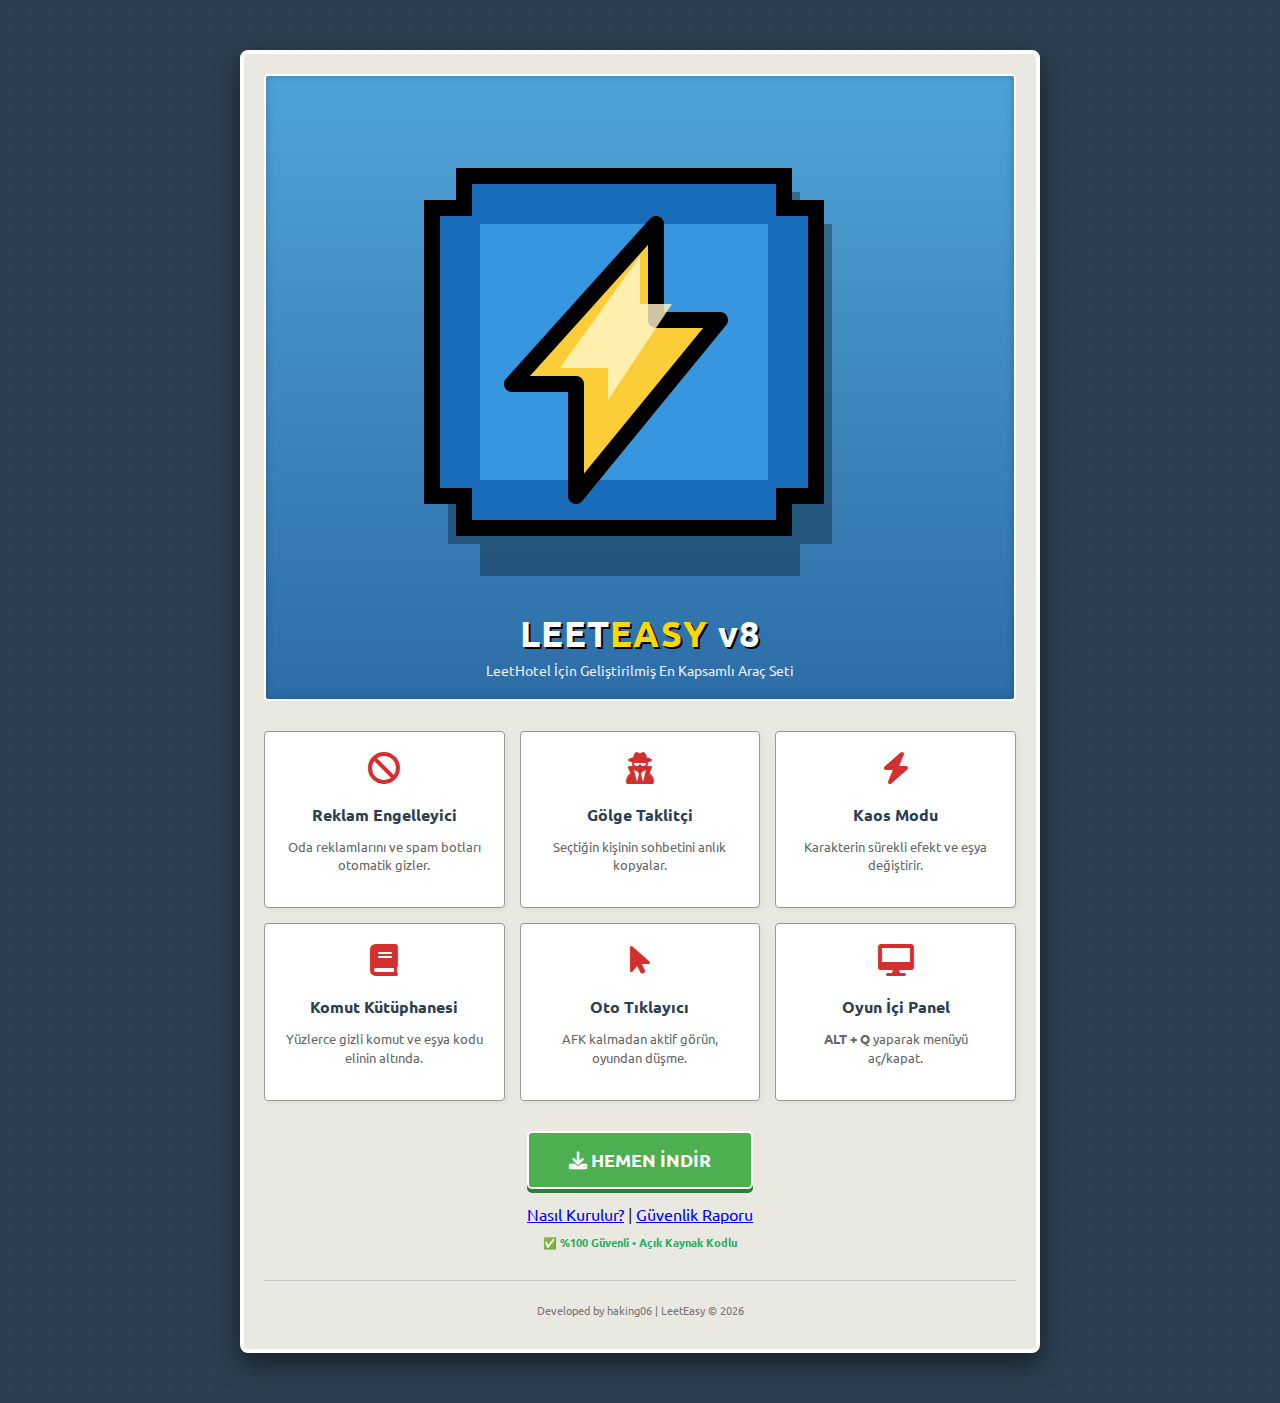
<file: index.html>
<!DOCTYPE html>
<html lang="tr">
<head>
    <meta charset="UTF-8">
    <meta name="viewport" content="width=device-width, initial-scale=1.0">
    <title>LeetEasy - Profesyonel Araçlar</title>
    <link href="https://fonts.googleapis.com/css2?family=Ubuntu:wght@400;700&display=swap" rel="stylesheet">
    <link rel="stylesheet" href="style.css">
    <link rel="icon" type="image/png" href="icon.png">
    <link rel="stylesheet" href="https://cdnjs.cloudflare.com/ajax/libs/font-awesome/6.0.0/css/all.min.css">
</head>
<body>

    <div class="container">
        
        <div class="header bounce-in">
            <img src="icon.png" alt="Logo" class="header-icon">
            <div class="header-text">
                <h1>LEET<span class="highlight">EASY</span> v8</h1>
                <p>LeetHotel İçin Geliştirilmiş En Kapsamlı Araç Seti</p>
            </div>
        </div>

        <div class="features-grid">
            <div class="feature-card">
                <i class="fas fa-ban icon"></i>
                <h3>Reklam Engelleyici</h3>
                <p>Oda reklamlarını ve spam botları otomatik gizler.</p>
            </div>
            <div class="feature-card">
                <i class="fas fa-user-secret icon"></i>
                <h3>Gölge Taklitçi</h3>
                <p>Seçtiğin kişinin sohbetini anlık kopyalar.</p>
            </div>
            <div class="feature-card">
                <i class="fas fa-bolt icon"></i>
                <h3>Kaos Modu</h3>
                <p>Karakterin sürekli efekt ve eşya değiştirir.</p>
            </div>
            <div class="feature-card">
                <i class="fas fa-book icon"></i>
                <h3>Komut Kütüphanesi</h3>
                <p>Yüzlerce gizli komut ve eşya kodu elinin altında.</p>
            </div>
            <div class="feature-card">
                <i class="fas fa-mouse-pointer icon"></i>
                <h3>Oto Tıklayıcı</h3>
                <p>AFK kalmadan aktif görün, oyundan düşme.</p>
            </div>
            <div class="feature-card">
                <i class="fas fa-desktop icon"></i>
                <h3>Oyun İçi Panel</h3>
                <p><b>ALT + Q</b> yaparak menüyü aç/kapat.</p>
            </div>
        </div>

        <div class="download-section">
            <a href="LeetEasy.zip" download class="download-btn" onclick="redirectHelp()">
                <i class="fas fa-download"></i> HEMEN İNDİR
            </a>
            
            <div class="info-links">
                <a href="help.html" class="v7-link">Nasıl Kurulur?</a>
                <span class="divider">|</span>
                <a href="safety.html" class="v7-link green">Güvenlik Raporu</a>
            </div>
            
            <p style="font-size:11px; color:#27ae60; margin-top:10px; font-weight:bold;">
                ✅ %100 Güvenli • Açık Kaynak Kodlu
            </p>
        </div>

        <footer>
            <p>Developed by haking06 | LeetEasy © 2026</p>
        </footer>

    </div>

    <script>
        function redirectHelp() {
            setTimeout(() => { window.location.href = "help.html"; }, 500);
        }
    </script>

</body>
</html>
</file>
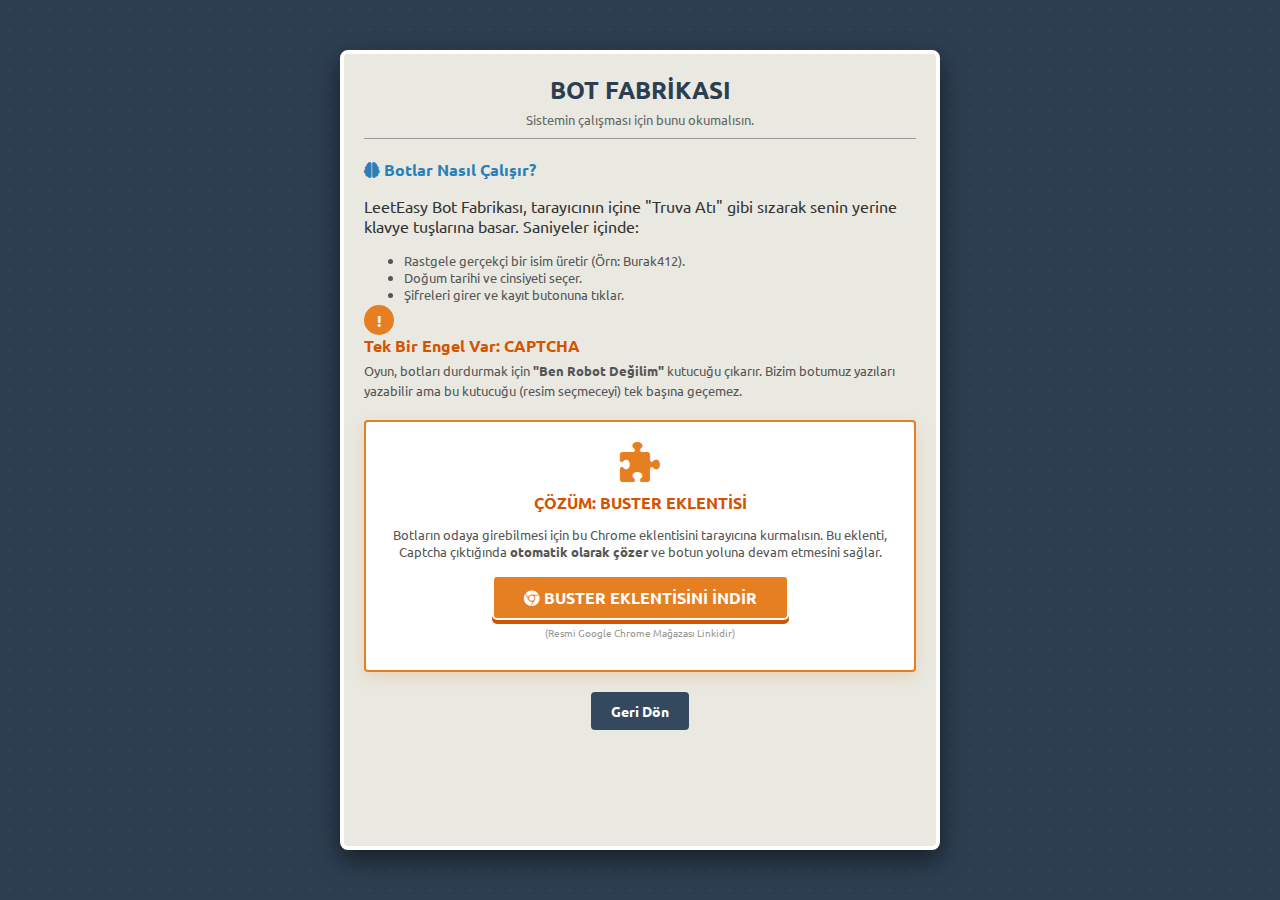
<file: bot-setup.html>
<!DOCTYPE html>
<html lang="tr">
<head>
    <meta charset="UTF-8">
    <title>Bot Kurulumu ve Mantığı</title>
    <link href="https://fonts.googleapis.com/css2?family=Ubuntu:wght@400;700&display=swap" rel="stylesheet">
    <link rel="stylesheet" href="style.css">
    <link rel="icon" type="image/png" href="icon.png">
    <link rel="stylesheet" href="https://cdnjs.cloudflare.com/ajax/libs/font-awesome/6.0.0/css/all.min.css">
</head>
<body>

    <div class="container narrow">
        
        <div style="text-align:center; margin-bottom:20px; border-bottom:1px solid #999; padding-bottom:10px;">
            <h2 style="color:#2c3e50; margin:0;">BOT FABRİKASI</h2>
            <p style="color:#666; font-size:13px; margin:5px 0 0 0;">Sistemin çalışması için bunu okumalısın.</p>
        </div>

        <div class="safe-box" style="border-left-color: #2980b9;">
            <h3 style="color:#2980b9;"><i class="fas fa-brain"></i> Botlar Nasıl Çalışır?</h3>
            <p>LeetEasy Bot Fabrikası, tarayıcının içine "Truva Atı" gibi sızarak senin yerine klavye tuşlarına basar. Saniyeler içinde:</p>
            <ul style="font-size:13px; color:#555; margin-bottom:0;">
                <li>Rastgele gerçekçi bir isim üretir (Örn: Burak412).</li>
                <li>Doğum tarihi ve cinsiyeti seçer.</li>
                <li>Şifreleri girer ve kayıt butonuna tıklar.</li>
            </ul>
        </div>

        <div class="pixel-step">
            <div class="step-num" style="background:#e67e22; border-color:#d35400;">!</div>
            <div class="step-content">
                <h3 style="color:#d35400;">Tek Bir Engel Var: CAPTCHA</h3>
                <p>Oyun, botları durdurmak için <b>"Ben Robot Değilim"</b> kutucuğu çıkarır. Bizim botumuz yazıları yazabilir ama bu kutucuğu (resim seçmeceyi) tek başına geçemez.</p>
            </div>
        </div>

        <div style="background:#fff; border:2px solid #e67e22; padding:20px; text-align:center; border-radius:4px; margin-top:20px; box-shadow:0 5px 15px rgba(230, 126, 34, 0.2);">
            <i class="fas fa-puzzle-piece" style="font-size:40px; color:#e67e22; margin-bottom:10px;"></i>
            <h3 style="margin:0 0 10px 0; color:#d35400;">ÇÖZÜM: BUSTER EKLENTİSİ</h3>
            <p style="font-size:13px; color:#555; margin-bottom:15px;">
                Botların odaya girebilmesi için bu Chrome eklentisini tarayıcına kurmalısın. Bu eklenti, Captcha çıktığında <b>otomatik olarak çözer</b> ve botun yoluna devam etmesini sağlar.
            </p>
            
            <a href="https://chromewebstore.google.com/detail/buster-captcha-solver-for/mpbjkejclgfgadiemmefgebjfooflfhl" target="_blank" class="download-btn" style="background:#e67e22; font-size:16px; padding:10px 30px; box-shadow:0 4px 0 #d35400;">
                <i class="fab fa-chrome"></i> BUSTER EKLENTİSİNİ İNDİR
            </a>
            <p style="font-size:10px; color:#999; margin-top:5px;">(Resmi Google Chrome Mağazası Linkidir)</p>
        </div>

        <div style="text-align:center;">
            <a href="index.html" class="back-btn">Geri Dön</a>
        </div>

    </div>

</body>
</html>
</file>
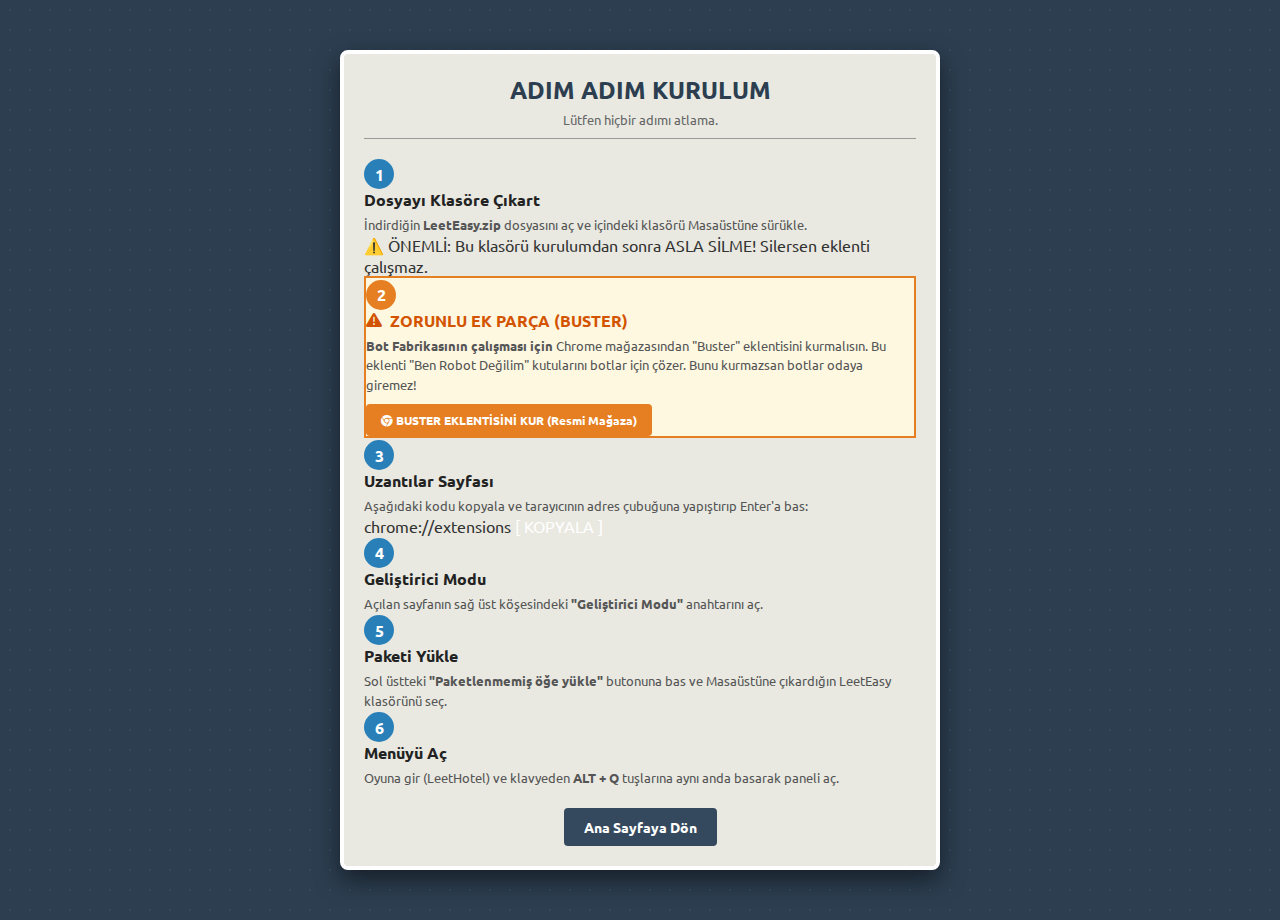
<file: help.html>
<!DOCTYPE html>
<html lang="tr">
<head>
    <meta charset="UTF-8">
    <title>Kurulum Rehberi</title>
    <link href="https://fonts.googleapis.com/css2?family=Ubuntu:wght@400;700&display=swap" rel="stylesheet">
    <link rel="stylesheet" href="style.css">
    <link rel="icon" type="image/png" href="icon.png">
    <link rel="stylesheet" href="https://cdnjs.cloudflare.com/ajax/libs/font-awesome/6.0.0/css/all.min.css">
</head>
<body>

    <div class="container narrow">
        
        <div style="text-align:center; margin-bottom:20px; border-bottom:1px solid #999; padding-bottom:10px;">
            <h2 style="color:#2c3e50; margin:0;">ADIM ADIM KURULUM</h2>
            <p style="color:#666; font-size:13px; margin:5px 0 0 0;">Lütfen hiçbir adımı atlama.</p>
        </div>

        <div class="pixel-step">
            <div class="step-num">1</div>
            <div class="step-content">
                <h3>Dosyayı Klasöre Çıkart</h3>
                <p>İndirdiğin <b>LeetEasy.zip</b> dosyasını aç ve içindeki klasörü Masaüstüne sürükle.</p>
                <div class="warning-red">
                    ⚠️ ÖNEMLİ: Bu klasörü kurulumdan sonra ASLA SİLME! Silersen eklenti çalışmaz.
                </div>
            </div>
        </div>

        <div class="pixel-step" style="border: 2px solid #e67e22; background: #fff8e1;">
            <div class="step-num" style="background: #e67e22; border-color: #d35400;">2</div>
            <div class="step-content">
                <h3 style="color:#d35400; display:flex; align-items:center; gap:8px;">
                    <i class="fas fa-exclamation-triangle"></i> ZORUNLU EK PARÇA (BUSTER)
                </h3>
                <p style="font-size:13px; margin-bottom:10px;">
                    <b>Bot Fabrikasının çalışması için</b> Chrome mağazasından "Buster" eklentisini kurmalısın. Bu eklenti "Ben Robot Değilim" kutularını botlar için çözer. Bunu kurmazsan botlar odaya giremez!
                </p>
                <a href="https://chromewebstore.google.com/detail/buster-captcha-solver-for/mpbjkejclgfgadiemmefgebjfooflfhl" target="_blank" style="background:#e67e22; color:white; padding:8px 15px; text-decoration:none; border-radius:4px; font-weight:bold; font-size:12px; display:inline-block;">
                    <i class="fab fa-chrome"></i> BUSTER EKLENTİSİNİ KUR (Resmi Mağaza)
                </a>
            </div>
        </div>

        <div class="pixel-step">
            <div class="step-num">3</div>
            <div class="step-content">
                <h3>Uzantılar Sayfası</h3>
                <p>Aşağıdaki kodu kopyala ve tarayıcının adres çubuğuna yapıştırıp Enter'a bas:</p>
                <div class="copy-input" onclick="copyText()">
                    <span id="extUrl">chrome://extensions</span>
                    <span id="copyMsg" style="color:#fff;">[ KOPYALA ]</span>
                </div>
            </div>
        </div>

        <div class="pixel-step">
            <div class="step-num">4</div>
            <div class="step-content">
                <h3>Geliştirici Modu</h3>
                <p>Açılan sayfanın sağ üst köşesindeki <b>"Geliştirici Modu"</b> anahtarını aç.</p>
            </div>
        </div>

        <div class="pixel-step">
            <div class="step-num">5</div>
            <div class="step-content">
                <h3>Paketi Yükle</h3>
                <p>Sol üstteki <b>"Paketlenmemiş öğe yükle"</b> butonuna bas ve Masaüstüne çıkardığın LeetEasy klasörünü seç.</p>
            </div>
        </div>

        <div class="pixel-step">
            <div class="step-num">6</div>
            <div class="step-content">
                <h3>Menüyü Aç</h3>
                <p>Oyuna gir (LeetHotel) ve klavyeden <b>ALT + Q</b> tuşlarına aynı anda basarak paneli aç.</p>
            </div>
        </div>

        <div style="text-align:center;">
            <a href="index.html" class="back-btn">Ana Sayfaya Dön</a>
        </div>

    </div>

    <script>
        function copyText() {
            const text = document.getElementById("extUrl").innerText;
            navigator.clipboard.writeText(text);
            const msg = document.getElementById("copyMsg");
            msg.innerText = "OK!";
            msg.style.color = "#00ff00";
            setTimeout(() => { msg.innerText = "[ KOPYALA ]"; msg.style.color="#fff"; }, 2000);
        }
    </script>

</body>
</html>
</file>
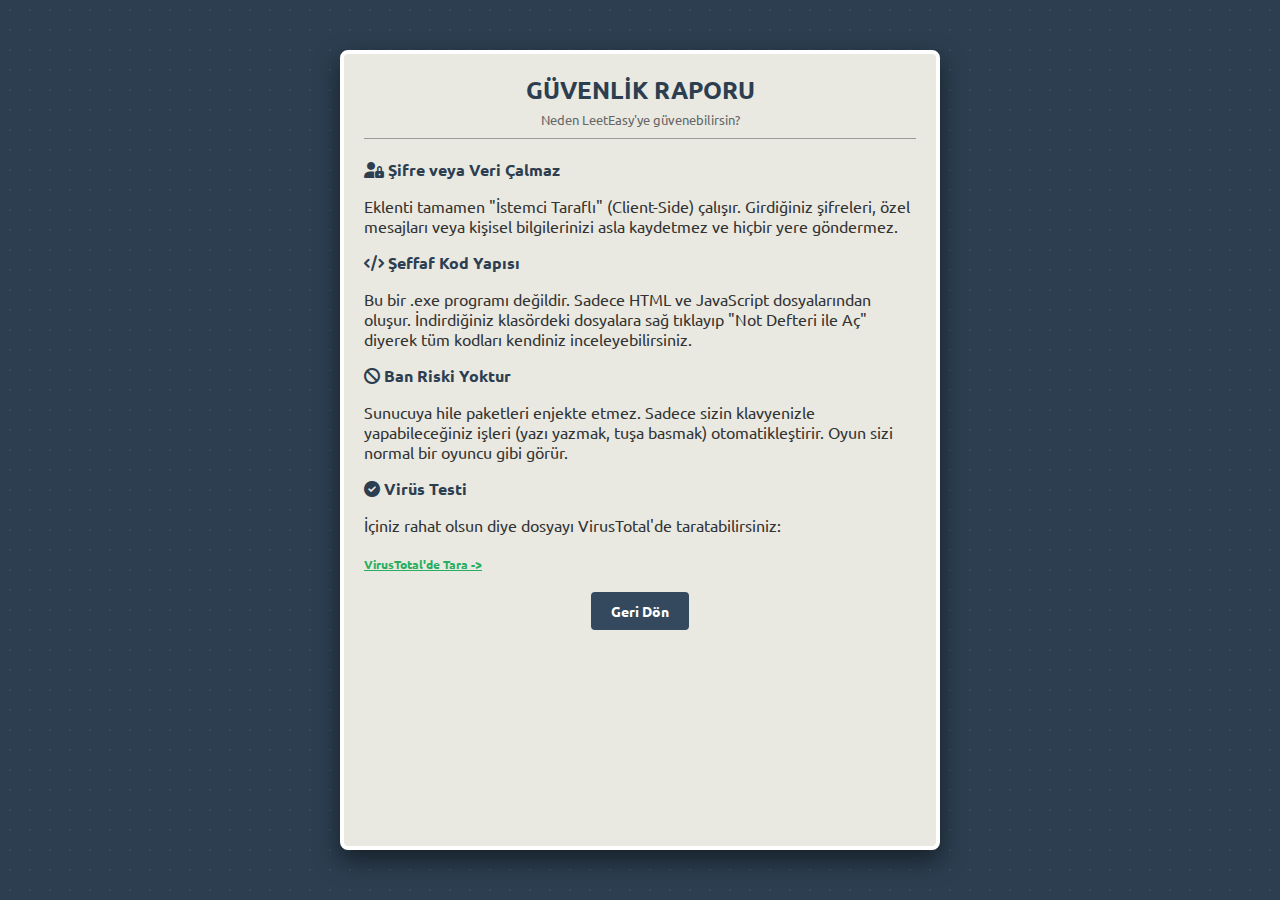
<file: safety.html>
<!DOCTYPE html>
<html lang="tr">
<head>
    <meta charset="UTF-8">
    <title>Güvenlik Raporu</title>
    <link href="https://fonts.googleapis.com/css2?family=Ubuntu:wght@400;700&display=swap" rel="stylesheet">
    <link rel="stylesheet" href="style.css">
    <link rel="icon" type="image/png" href="icon.png">
    <link rel="stylesheet" href="https://cdnjs.cloudflare.com/ajax/libs/font-awesome/6.0.0/css/all.min.css">
</head>
<body>

    <div class="container narrow">
        
        <div style="text-align:center; margin-bottom:20px; border-bottom:1px solid #999; padding-bottom:10px;">
            <h2 style="color:#2c3e50; margin:0;">GÜVENLİK RAPORU</h2>
            <p style="color:#666; font-size:13px; margin:5px 0 0 0;">Neden LeetEasy'ye güvenebilirsin?</p>
        </div>

        <div class="safe-box">
            <h3><i class="fas fa-user-lock"></i> Şifre veya Veri Çalmaz</h3>
            <p>Eklenti tamamen "İstemci Taraflı" (Client-Side) çalışır. Girdiğiniz şifreleri, özel mesajları veya kişisel bilgilerinizi asla kaydetmez ve hiçbir yere göndermez.</p>
        </div>

        <div class="safe-box">
            <h3><i class="fas fa-code"></i> Şeffaf Kod Yapısı</h3>
            <p>Bu bir .exe programı değildir. Sadece HTML ve JavaScript dosyalarından oluşur. İndirdiğiniz klasördeki dosyalara sağ tıklayıp "Not Defteri ile Aç" diyerek tüm kodları kendiniz inceleyebilirsiniz.</p>
        </div>

        <div class="safe-box">
            <h3><i class="fas fa-ban"></i> Ban Riski Yoktur</h3>
            <p>Sunucuya hile paketleri enjekte etmez. Sadece sizin klavyenizle yapabileceğiniz işleri (yazı yazmak, tuşa basmak) otomatikleştirir. Oyun sizi normal bir oyuncu gibi görür.</p>
        </div>

        <div class="safe-box">
            <h3><i class="fas fa-check-circle"></i> Virüs Testi</h3>
            <p>İçiniz rahat olsun diye dosyayı VirusTotal'de taratabilirsiniz:</p>
            <a href="https://www.virustotal.com/" target="_blank" style="display:inline-block; margin-top:5px; color:#27ae60; font-weight:bold; font-size:12px;">VirusTotal'de Tara -></a>
        </div>

        <div style="text-align:center;">
            <a href="index.html" class="back-btn">Geri Dön</a>
        </div>

    </div>

</body>
</html>
</file>
<file: style.css>
body {
    margin: 0;
    padding: 0;
    font-family: 'Ubuntu', sans-serif;
    background-color: #2c3e50;
    background-image: radial-gradient(#34495e 1px, transparent 1px);
    background-size: 20px 20px;
    color: #333;
    display: flex;
    justify-content: center;
    min-height: 100vh;
    padding-top: 50px;
    box-sizing: border-box; /* Taşmaları önler */
}

/* Kapsayıcı Düzeltmeleri */
.container {
    width: 90%; /* Mobilde taşmasın */
    max-width: 800px;
    background: #E9E9E1;
    border: 4px solid #fff;
    box-shadow: 0 10px 25px rgba(0,0,0,0.5);
    border-radius: 8px;
    padding: 20px;
    margin-bottom: 50px;
    position: relative;
    box-sizing: border-box;
}

.container.narrow { max-width: 600px; }

/* Header */
.header {
    text-align: center;
    margin-bottom: 30px;
    background: linear-gradient(to bottom, #4fa3d6, #2d6da8);
    padding: 20px;
    border-radius: 4px;
    border: 2px solid #fff;
    box-shadow: inset 0 0 10px rgba(0,0,0,0.2);
    color: #fff;
}

h1 { margin: 0; font-size: 36px; text-shadow: 2px 2px 0 #000; letter-spacing: 1px; }
.highlight { color: #ffd700; }
.header p { margin: 5px 0 0 0; opacity: 0.9; font-size: 14px; }

/* Features Grid */
.features-grid {
    display: grid;
    grid-template-columns: repeat(auto-fit, minmax(200px, 1fr));
    gap: 15px;
    margin-bottom: 30px;
}

.feature-card {
    background: #fff;
    padding: 20px;
    border: 1px solid #999;
    border-radius: 4px;
    text-align: center;
    transition: transform 0.2s;
    box-shadow: 2px 2px 5px rgba(0,0,0,0.05);
}
.feature-card:hover { transform: translateY(-5px); border-color: #4fa3d6; }
.icon { font-size: 32px; color: #d32f2f; margin-bottom: 10px; }
h3 { margin: 10px 0; font-size: 16px; color: #2c3e50; }
.feature-card p { font-size: 13px; color: #666; line-height: 1.4; }

/* Download Section */
.download-section { text-align: center; margin-top: 20px; }

.download-btn {
    display: inline-block;
    background: #4caf50;
    color: white;
    font-size: 18px;
    font-weight: bold;
    text-decoration: none;
    padding: 15px 40px;
    border-radius: 5px;
    border: 2px solid #fff;
    box-shadow: 0 4px 0 #2e7d32;
    transition: all 0.1s;
    cursor: pointer;
}
.download-btn:hover { background: #43a047; transform: translateY(2px); box-shadow: 0 2px 0 #2e7d32; }
.download-btn:active { transform: translateY(4px); box-shadow: none; }

.info-links { margin-top: 15px; }
.help-link, .back-btn { color: #2980b9; text-decoration: none; font-weight: bold; font-size: 14px; }
.back-btn { display: inline-block; background: #34495e; color: #fff; padding: 10px 20px; border-radius: 4px; margin-top: 20px; }
.virus-check { margin-top: 10px; font-size: 12px; color: #27ae60; font-weight: bold; }

/* STEPS - İÇ İÇE GEÇME DÜZELTMESİ */
.step {
    background: #fff;
    border: 1px solid #ccc;
    padding: 15px;
    margin-bottom: 10px;
    display: flex;
    align-items: flex-start; /* Yazı çok uzunsa yukarı hizala */
    border-radius: 4px;
    gap: 15px; /* Numara ile yazı arası boşluk */
}

.step-num {
    background: #2980b9;
    color: #fff;
    width: 30px;
    height: 30px;
    border-radius: 50%;
    display: flex;
    align-items: center;
    justify-content: center;
    font-weight: bold;
    flex-shrink: 0; /* Numaranın ezilmesini engeller */
    margin-top: 2px; /* Başlıkla hizala */
}

.step-content {
    flex: 1; /* Kalan alanı kapla */
}

.step-content h3 { margin: 0 0 5px 0; font-size: 16px; color: #222; }
.step-content p { margin: 0; font-size: 13px; color: #555; line-height: 1.5; }

/* KOPYALAMA KUTUSU */
.copy-box {
    background: #2c3e50;
    color: #00ff00;
    padding: 10px;
    border-radius: 4px;
    font-family: monospace;
    margin-top: 8px;
    cursor: pointer;
    display: flex;
    justify-content: space-between;
    align-items: center;
    border: 1px solid #000;
    transition: background 0.2s;
}
.copy-box:hover { background: #34495e; }
.copy-icon { color: #fff; font-size: 11px; background: rgba(255,255,255,0.2); padding: 2px 6px; border-radius: 3px; }

/* Success Box */
.success-box {
    background: #dff0d8;
    color: #3c763d;
    padding: 15px;
    border-radius: 4px;
    border: 1px solid #d6e9c6;
    margin-top: 20px;
    display: flex;
    align-items: center;
    gap: 15px;
}
.success-icon { font-size: 24px; }

footer { text-align: center; margin-top: 30px; font-size: 11px; color: #777; border-top: 1px solid #ccc; padding-top: 10px; }

/* Animations */
.bounce-in { animation: bounceIn 0.8s; }
@keyframes bounceIn {
    0% { transform: scale(0.3); opacity: 0; }
    50% { transform: scale(1.05); }
    70% { transform: scale(0.9); }
    100% { transform: scale(1); opacity: 1; }
}
</file>
